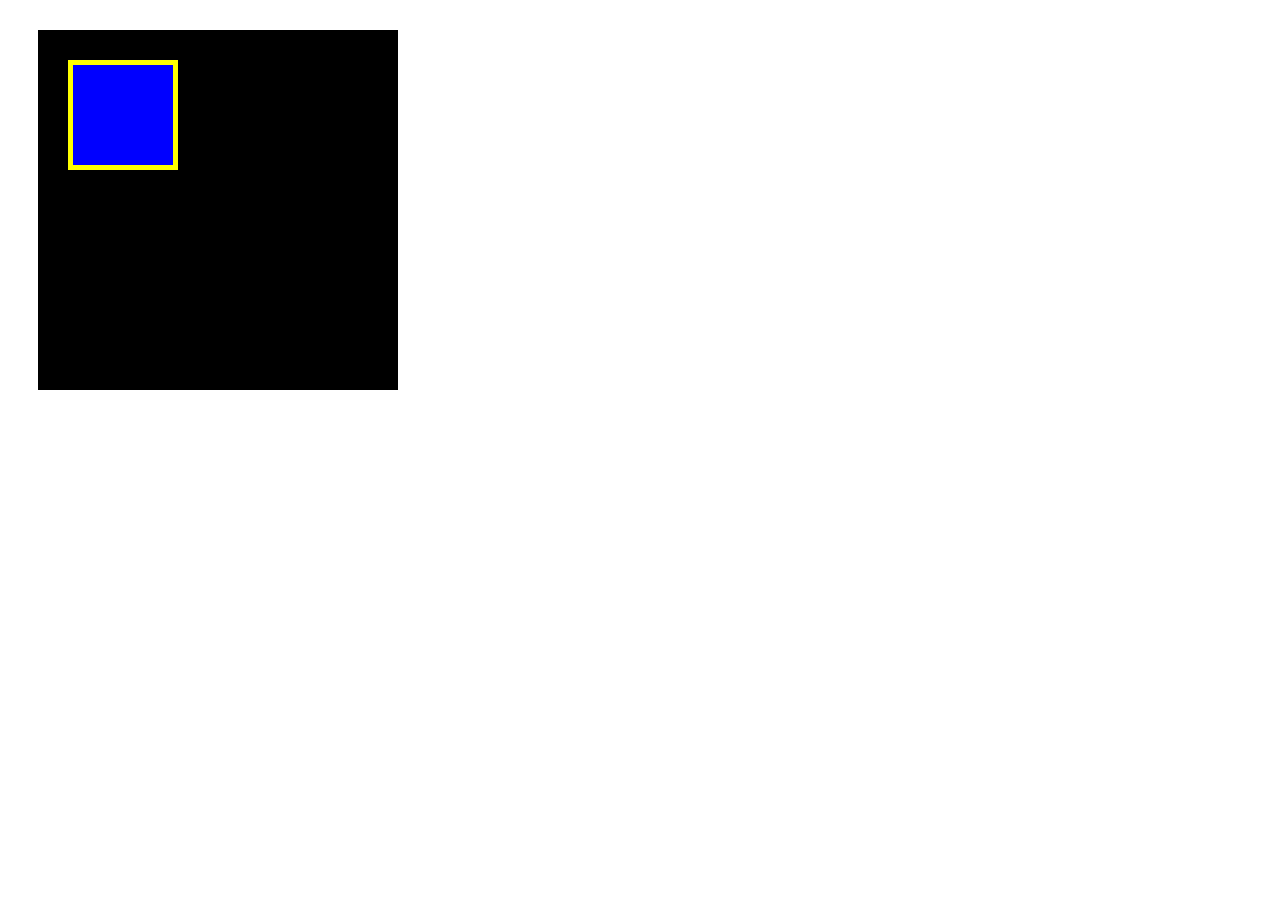
<file: box/box.html>
<!DOCTYPE html>
<html lang="ja">
  <head>
    <meta charset="UTF-8" />
    <link rel="stylesheet" href="box.css" />
    <title>BOX</title>
  </head>

  <body>
    <!-- box1用のdiv -->
    <div class="box1">
      <div class="box2"></div>
    </div>
  </body>
</html>
</file>
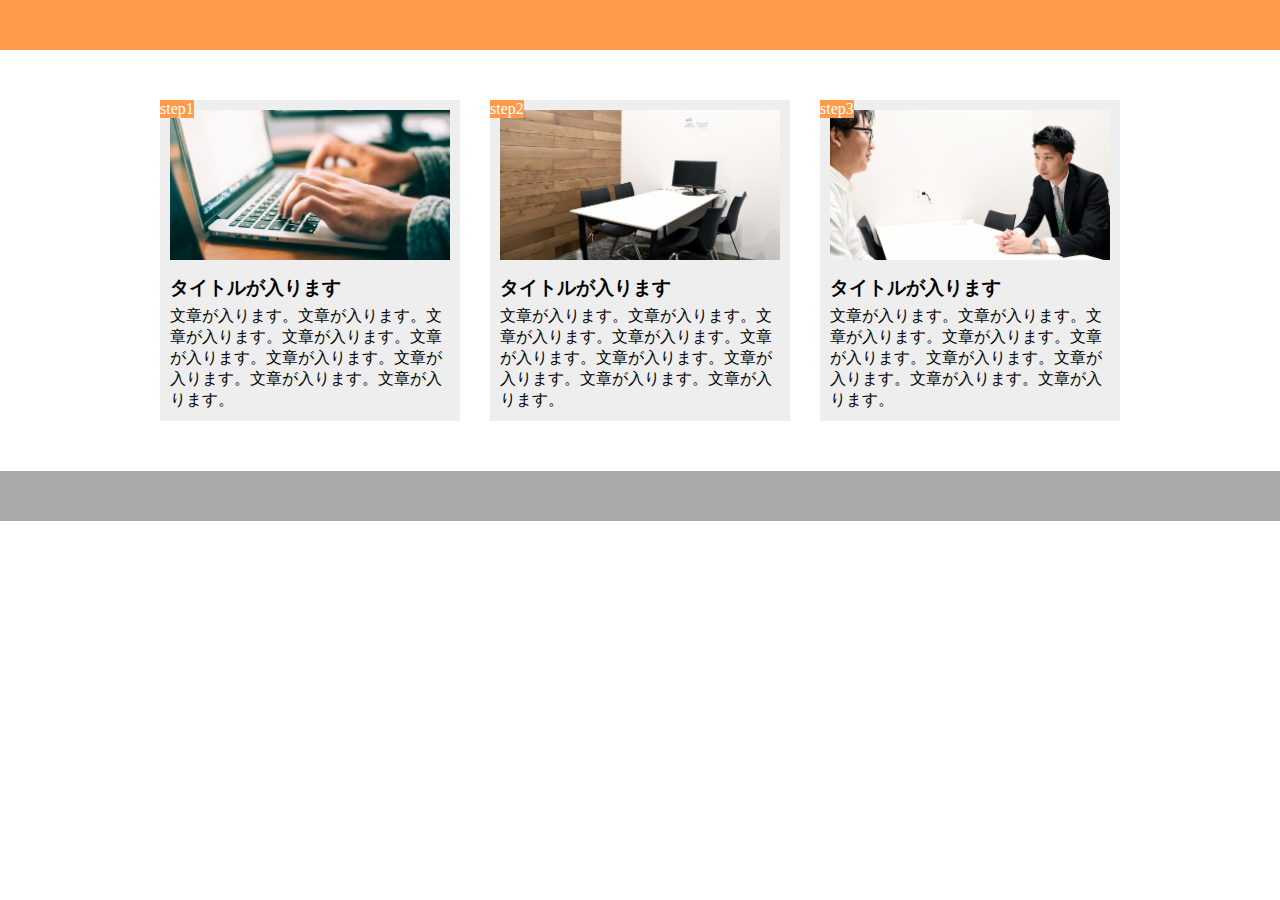
<file: exercises/chapter10_exercise.html>
<!DOCTYPE html>
<html lang="ja">
  <head>
    <meta charset="UTF-8">
    <meta name="viewport" content="width=device-width,initial-scale=1.0">
    <title>10章演習</title>
    <link rel="stylesheet" href="chapter10_exercise.css">
  </head>
  <body>
    <header></header>
    <main>
      <div class="step-box">
        <div class="step-img1"></div>
        <span class="step-num">step1</span>
        <h3 class="title">タイトルが入ります</h3>
        <p class="text">
          文章が入ります。文章が入ります。文章が入ります。文章が入ります。文章が入ります。文章が入ります。文章が入ります。文章が入ります。文章が入ります。
        </p>
      </div>

      <div class="step-box">
        <div class="step-img2"></div>
        <span class="step-num">step2</span>
        <h3 class="title">タイトルが入ります</h3>
        <p class="text">
          文章が入ります。文章が入ります。文章が入ります。文章が入ります。文章が入ります。文章が入ります。文章が入ります。文章が入ります。文章が入ります。
        </p>
      </div>

      <div class="step-box">
        <div class="step-img3"></div>
        <span class="step-num">step3</span>
        <h3 class="title">タイトルが入ります</h3>
        <p class="text">
          文章が入ります。文章が入ります。文章が入ります。文章が入ります。文章が入ります。文章が入ります。文章が入ります。文章が入ります。文章が入ります。
        </p>
      </div>
    </main>
    <footer></footer>
  </body>
</html>
</file>
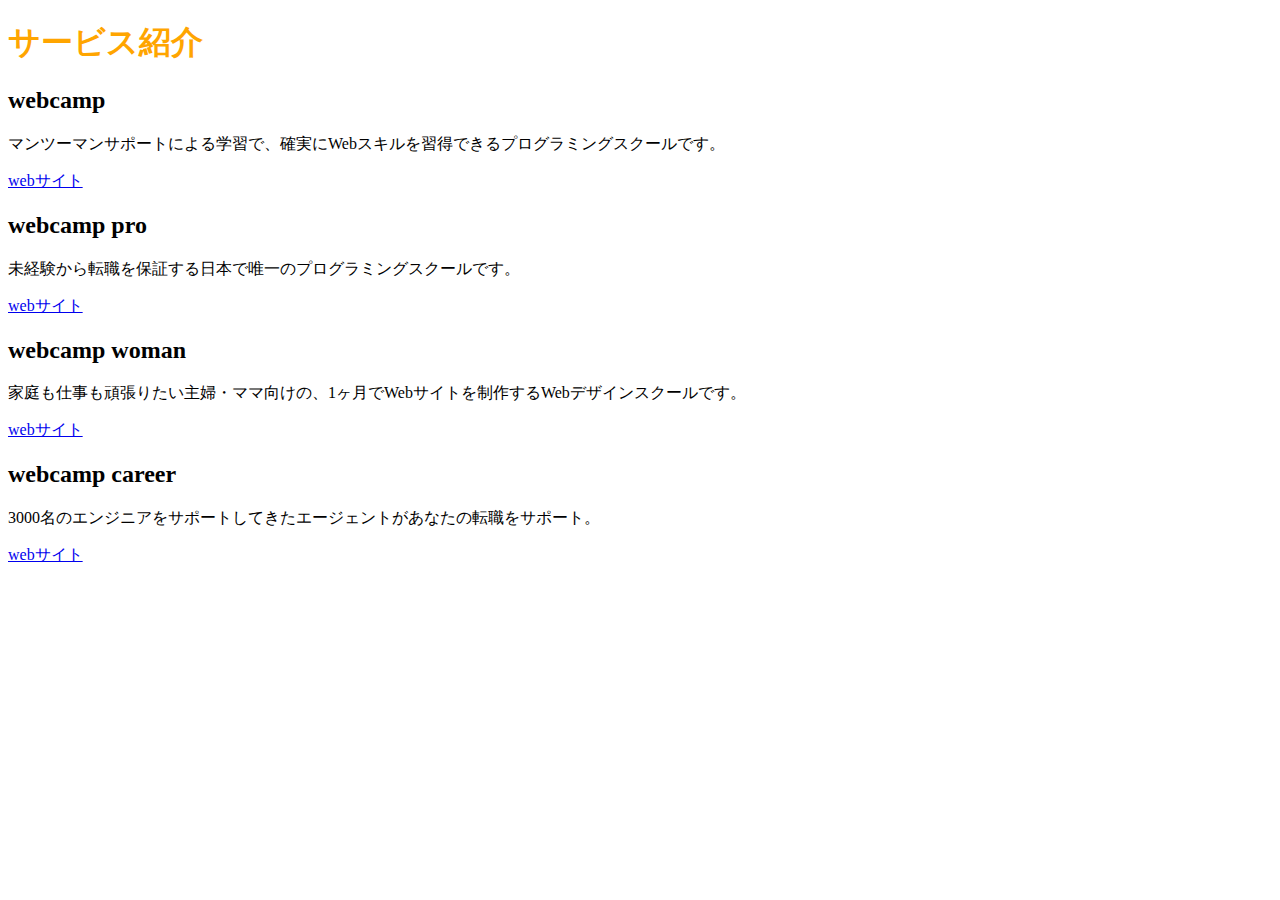
<file: exercises/chapter2_exercise.html>
<!DOCTYPE HTML>
<html lang="ja">
  <head>
    <meta charset="UTF-8" />
    <title>2章演習</title>
    <link rel="stylesheet" href="chapter2_exercise.css" />
  </head>

  <body>
    <h1>サービス紹介</h1>
    <h2>webcamp</h2>
    <p>マンツーマンサポートによる学習で、確実にWebスキルを習得できるプログラミングスクールです。</p>
    <a href="https://web-camp.io/">webサイト</a>
    <h2>webcamp pro</h2>
    <p>未経験から転職を保証する日本で唯一のプログラミングスクールです。</p>
    <a href="https://web-camp.io/">webサイト</a>
    <h2>webcamp woman</h2>
    <p>家庭も仕事も頑張りたい主婦・ママ向けの、1ヶ月でWebサイトを制作するWebデザインスクールです。</p>
    <a href="https://web-camp.io/">webサイト</a>
    <h2>webcamp career</h2>
    <p>3000名のエンジニアをサポートしてきたエージェントがあなたの転職をサポート。</p>
    <a href="https://web-camp.io/">webサイト</a>
  </body>
</html>
</file>
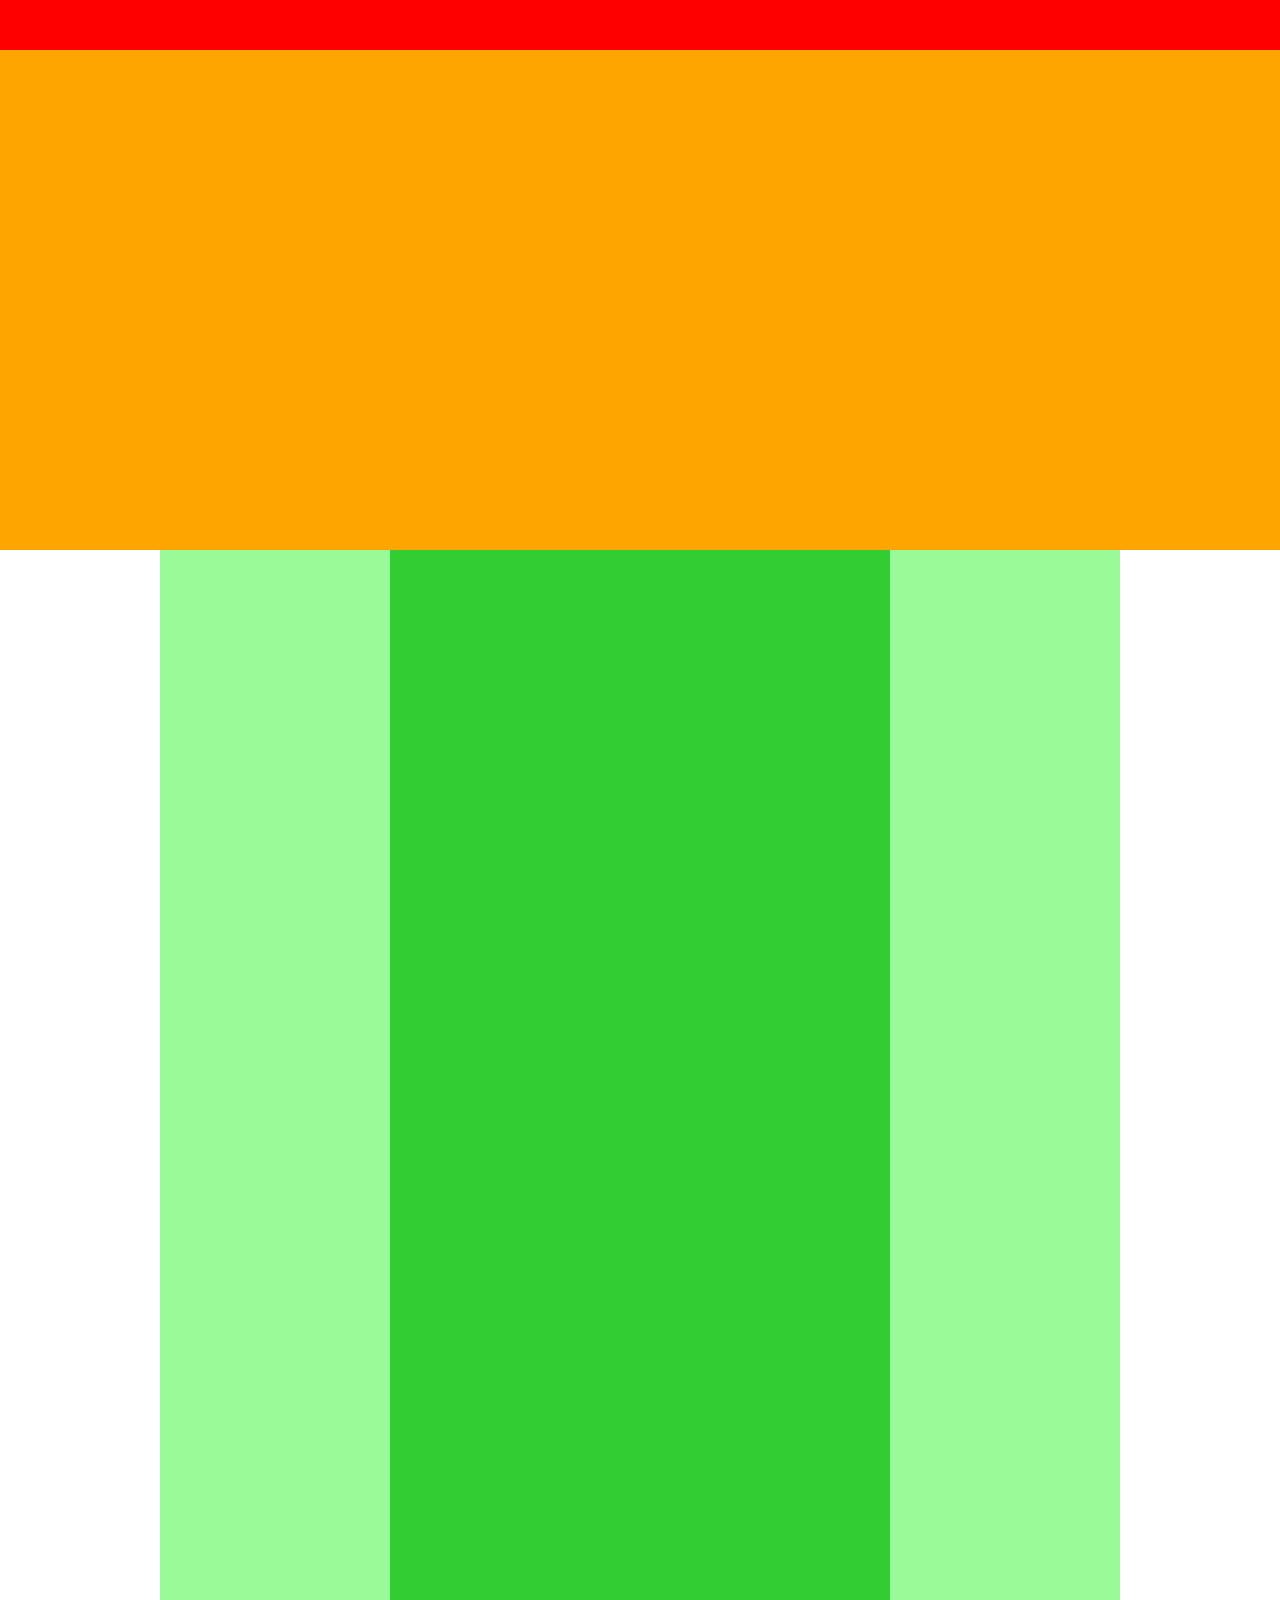
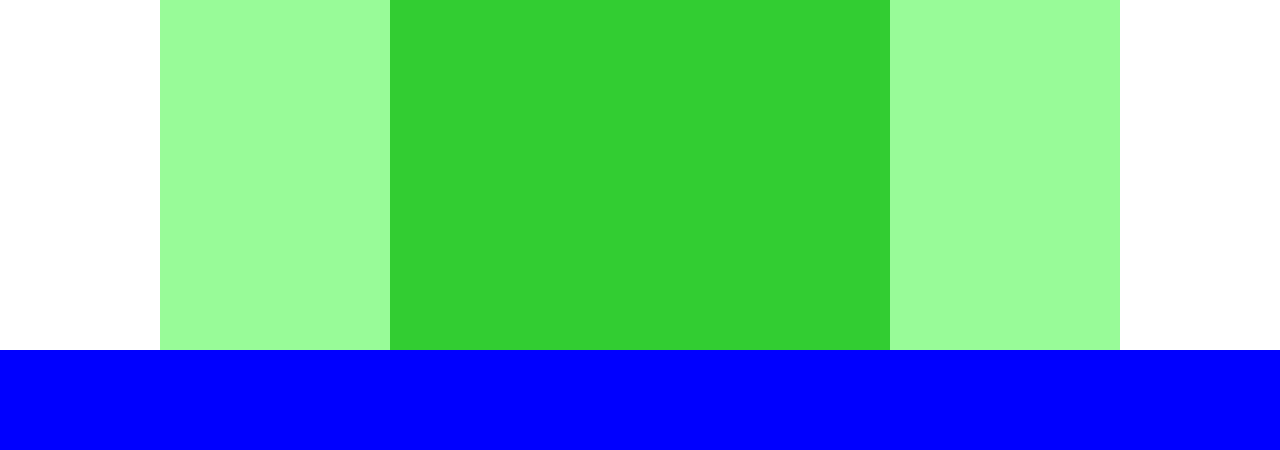
<file: exercises/chapter4_exercise.html>
<!DOCTYPE html>
<html lang="ja">
  <head>
    <meta charset="UTF-8" />
    <!-- CSSファイルの読み込み -->
    <link rel="stylesheet" href="chapter4_exercise.css" />
    <title>4章</title>
  </head>

  <body>
    <div class="header"></div>
    <div class="main-visual"></div>
    <div class="main">
      <div class="sidebar-left"></div>
      <div class="blog"></div>
      <div class="sidebar-right"></div>
    </div>
    <div class="footer"></div>
  </body>
</html>
</file>
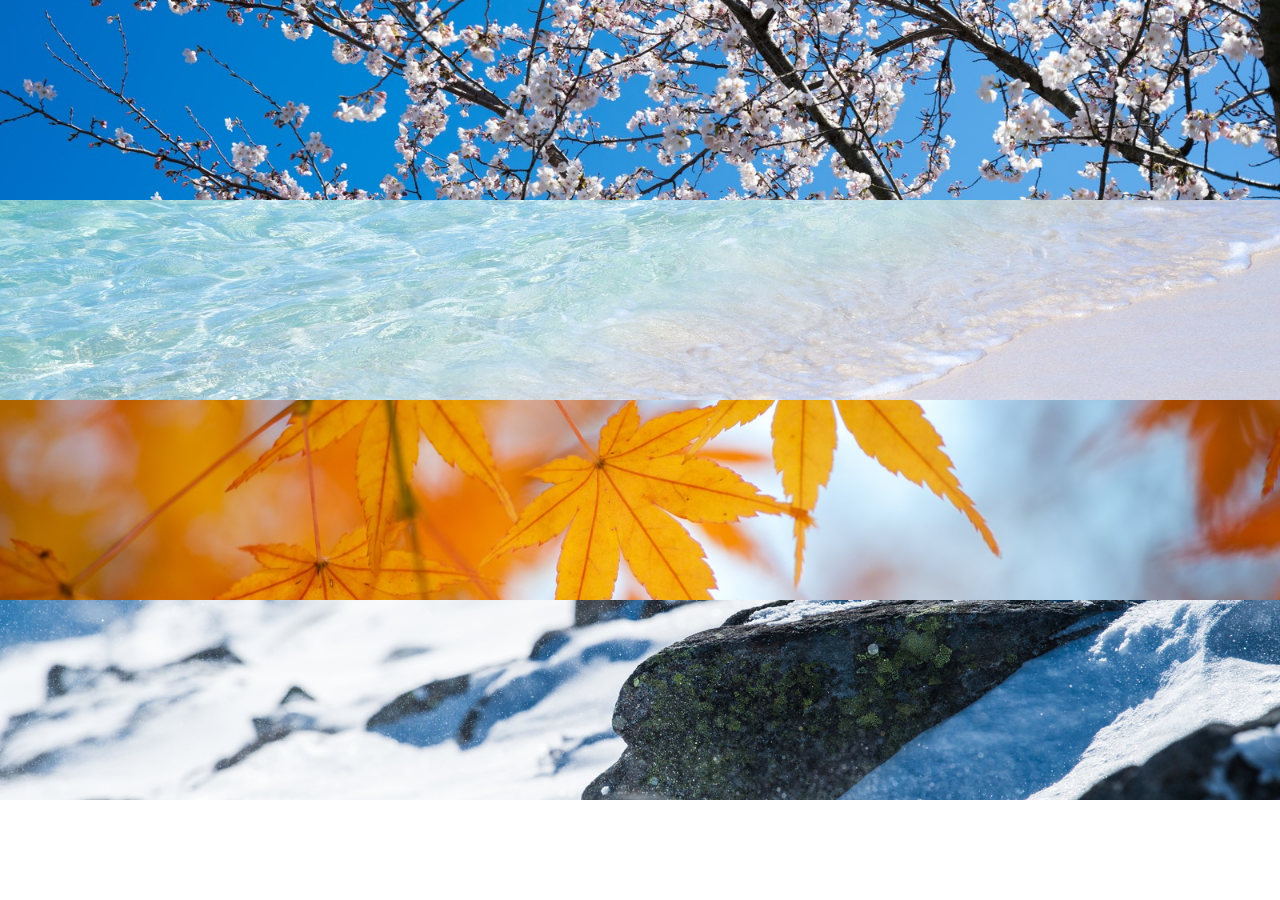
<file: exercises/chapter6_exercise.html>
<!DOCTYPE html>
<html lang="ja">
  <head>
    <meta charset="UTF-8">
    <title>6章演習</title>
    <link rel="stylesheet" href="chapter6_exercise.css">
  </head>
  <body>
    <div class="box1"></div>
    <div class="box2"></div>
    <div class="box3"></div>
    <div class="box4"></div>
  </body>
</html>
</file>
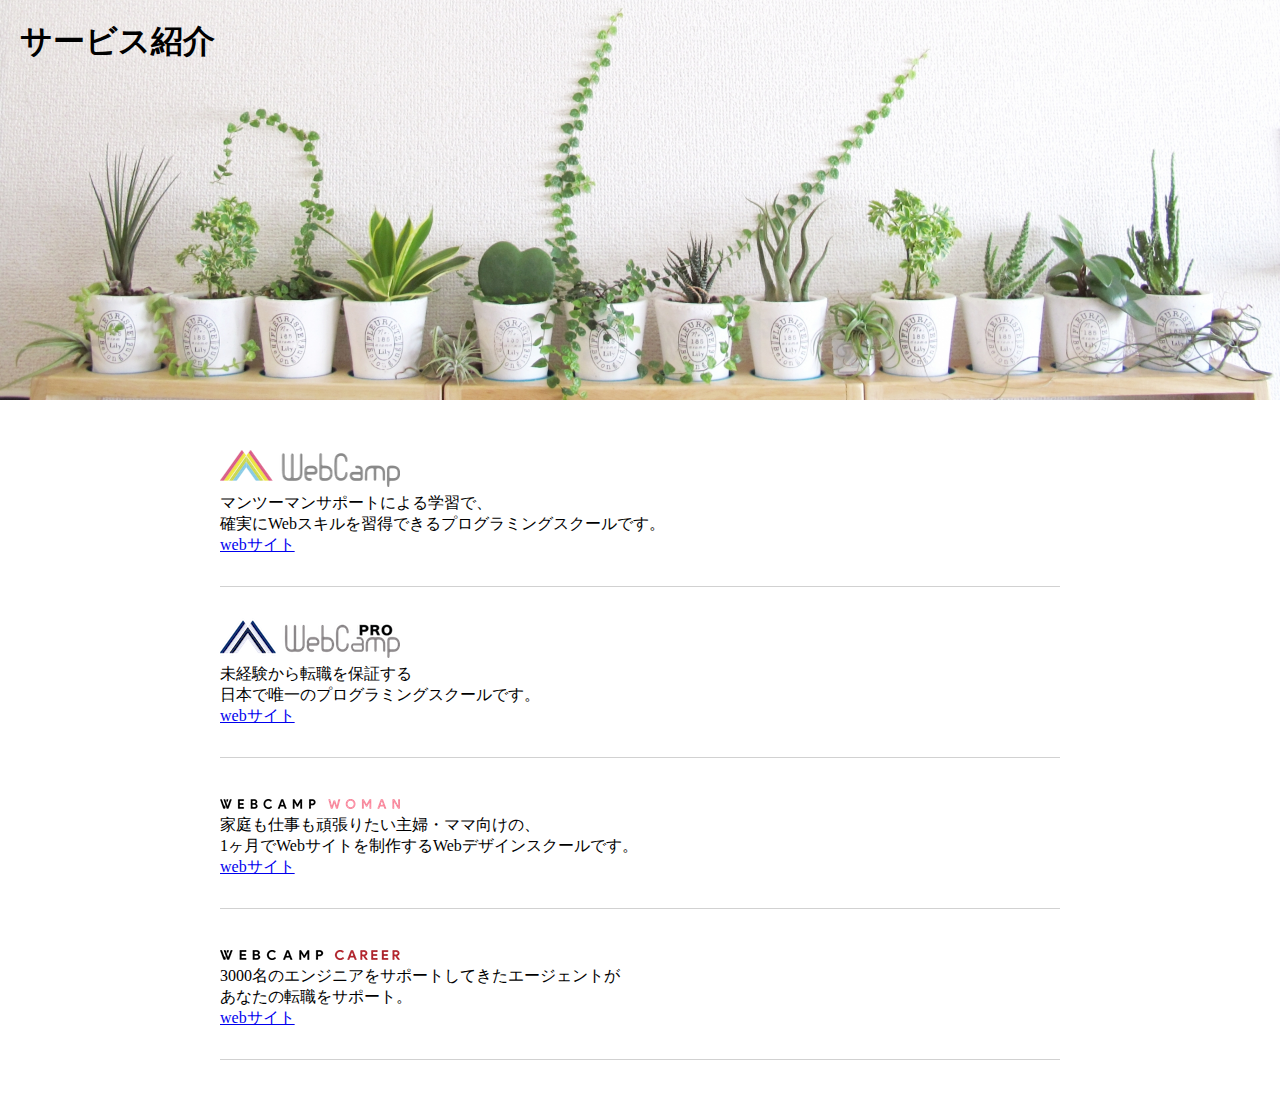
<file: exercises/chapter7_exercise.html>
<!DOCTYPE html>
<html lang="ja">
  <head>
    <meta charset="UTF-8">
    <title>7章演習</title>
    <link rel="stylesheet" href="chapter7_exercise.css">
  </head>
  <body>
    <section class="main-visual">
      <h1 class="headline">サービス紹介</h1>
    </section>
    <main>
      <section class="service1">
        <h2><img src="img/wc-logo.png" alt="ロゴ"></h2>
        <p>
          マンツーマンサポートによる学習で、<br>確実にWebスキルを習得できるプログラミングスクールです。
        </p>
        <a href="https://web-camp.io/">webサイト</a>
      </section>
  
      <section class="service2">
        <h2><img src="img/wcp-logo.png" alt="ロゴ"></h2>
        <p>
          未経験から転職を保証する<br>日本で唯一のプログラミングスクールです。
        </p>
        <a href="http://web-camp.io/pro/">webサイト</a>
      </section>
  
      <section class="service3">
        <h2><img src="img/wcw-logo.png" alt="ロゴ"></h2>
        <p>
          家庭も仕事も頑張りたい主婦・ママ向けの、<br>1ヶ月でWebサイトを制作するWebデザインスクールです。
        </p>
        <a href="http://web-camp.io/woman/">webサイト</a>
      </section>
  
      <section class="service4">
        <h2><img src="img/wcc-logo.png" alt="ロゴ"></h2>
        <p>
          3000名のエンジニアをサポートしてきたエージェントが<br>あなたの転職をサポート。
        </p>
        <a href="http://web-camp.io/career/">webサイト</a>
      </section>
    </main>
  </body>
</html>
</file>
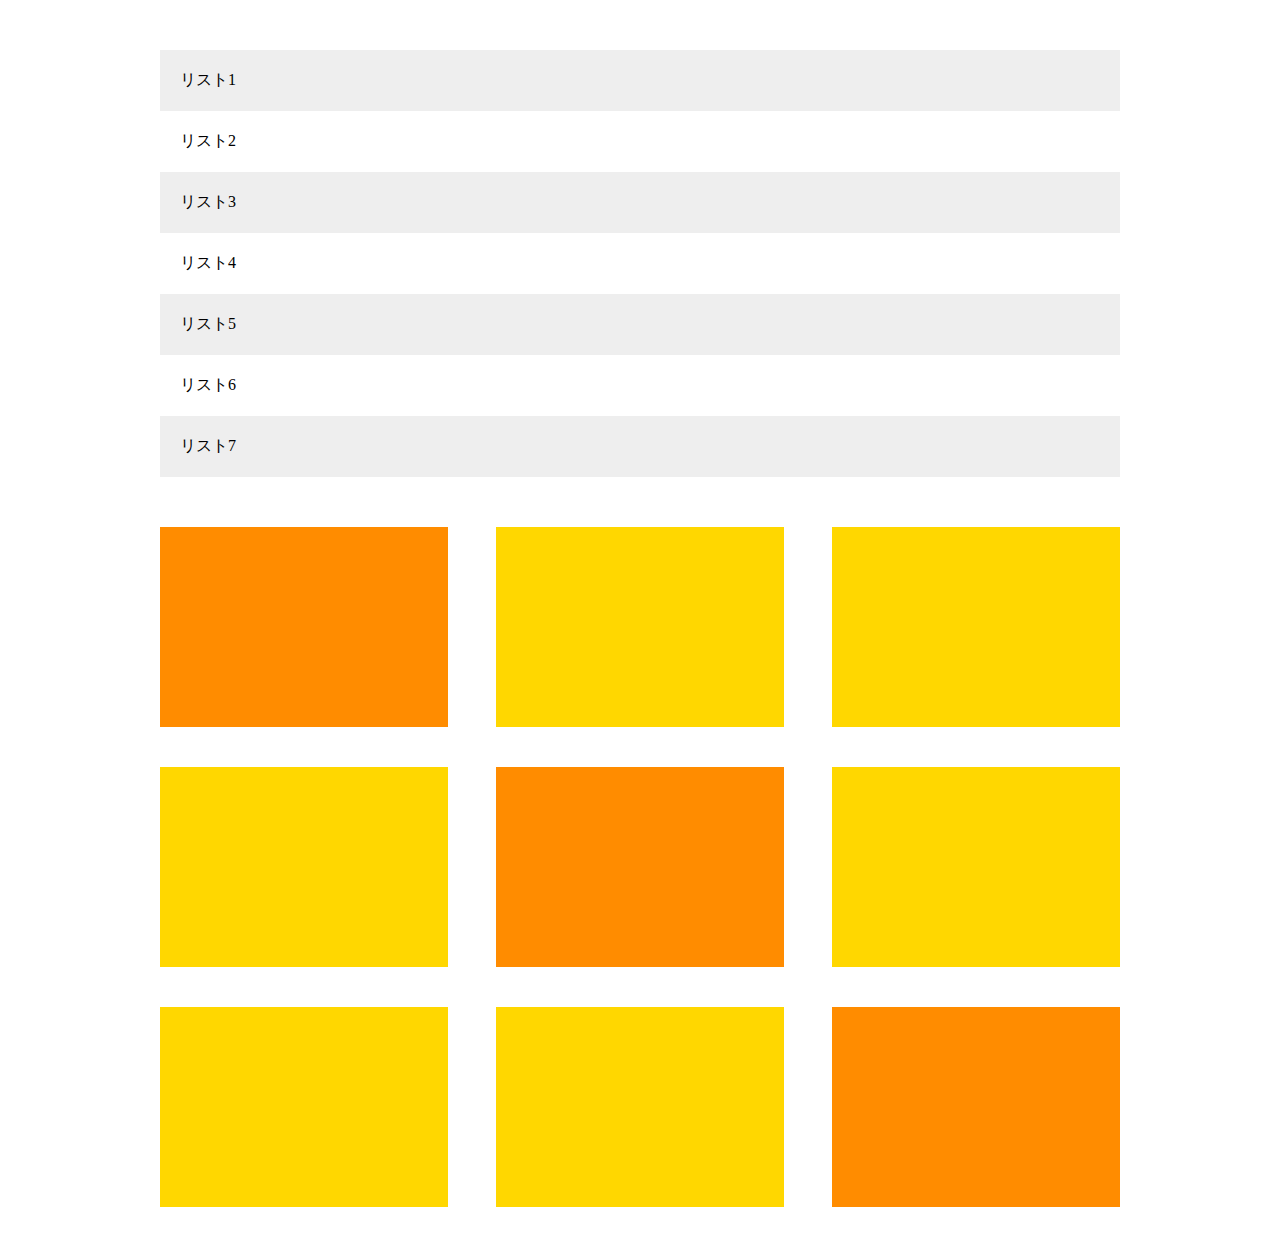
<file: exercises/chapter8_exercise.html>
<!DOCTYPE html>
<html lang="ja">
  <head>
    <meta charset="UTF-8">
    <title>8章演習</title>
    <link rel="stylesheet" href="chapter8_exercise.css">
  </head>
  <body>
    <main>
      <ul class="item-list">
        <li class="item">リスト1</li>
        <li class="item">リスト2</li>
        <li class="item">リスト3</li>
        <li class="item">リスト4</li>
        <li class="item">リスト5</li>
        <li class="item">リスト6</li>
        <li class="item">リスト7</li>
      </ul>

      <div class="box-list">
        <div class="box"></div>
        <div class="box"></div>
        <div class="box"></div>
        <div class="box"></div>
        <div class="box"></div>
        <div class="box"></div>
        <div class="box"></div>
        <div class="box"></div>
        <div class="box"></div>
      </div>
    </main>
  </body>
</html>
</file>
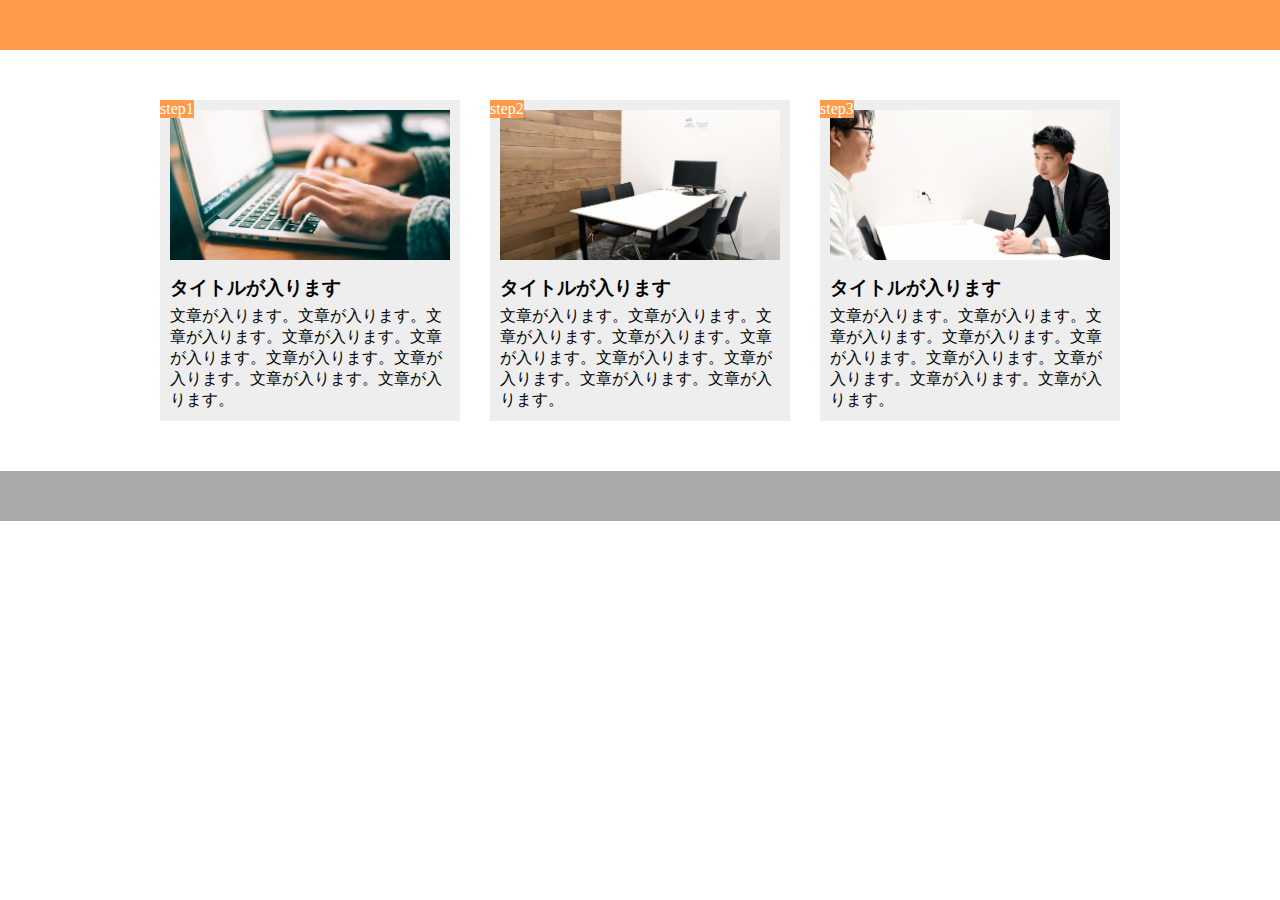
<file: exercises/chapter9_exercise.html>
<html lang="ja">
  <head>
    <meta charset="UTF-8">
    <title>9章演習</title>
    <link rel="stylesheet" href="chapter9_exercise.css">
  </head>
  <body>
    <header></header>
    <main>
      <div class="step-box">
        <div class="step-img1"></div>
        <span class="step-num">step1</span>
        <h3 class="title">タイトルが入ります</h3>
        <p class="text">
          文章が入ります。文章が入ります。文章が入ります。文章が入ります。文章が入ります。文章が入ります。文章が入ります。文章が入ります。文章が入ります。
        </p>
      </div>

      <div class="step-box">
        <div class="step-img2"></div>
        <span class="step-num">step2</span>
        <h3 class="title">タイトルが入ります</h3>
        <p class="text">
          文章が入ります。文章が入ります。文章が入ります。文章が入ります。文章が入ります。文章が入ります。文章が入ります。文章が入ります。文章が入ります。
        </p>
      </div>

      <div class="step-box">
        <div class="step-img3"></div>
        <span class="step-num">step3</span>
        <h3 class="title">タイトルが入ります</h3>
        <p class="text">
          文章が入ります。文章が入ります。文章が入ります。文章が入ります。文章が入ります。文章が入ります。文章が入ります。文章が入ります。文章が入ります。
        </p>
      </div>
    </main>
    <footer></footer>
  </body>
</html>
</file>
<file: box/box.css>
.box1 {
  width: 300px;
  height: 300px;
  background-color: #000;
  margin: 30px;
  padding: 30px;
}

.box2 {
  width: 100px;
  height: 100px;
  background-color: blue;
  border: 5px solid yellow;
}
</file>
<file: exercises/chapter10_exercise.css>
* {
  box-sizing: border-box;
  margin: 0;
  padding: 0;
}

header {
  height: 50px;
  background-color: #ff9a4b;
}

main {
  width: 960px;
  margin: 50px auto;
  display: flex;
}

.step-box {
  width: 300px;
  margin-right: 30px;
  padding: 10px;
  position: relative;
  background-color: #eee;
}

.step-box:last-child {
  margin-right: 0;
}

.step-img1 {
  height: 150px;
  background-image: url(img/flow01.png);
  background-position: bottom;
  background-size: cover;
}

.step-img2 {
  height: 150px;
  background-image: url(img/flow02.png);
  background-position: bottom;
  background-size: cover;
}

.step-img3 {
  height: 150px;
  background-image: url(img/flow03.png);
  background-position: bottom;
  background-size: cover;
}

.step-num {
  position: absolute;
  top: 0;
  left: 0;
  background-color: #ff9a4b;
  color: #fff;
}

.title {
  margin: 15px 0 5px;
}

footer {
  height: 50px;
  background-color: #aaa;
}

@media screen and (max-width: 768px) {
  header {
    width: 100%;
  }
  
  main {
    width: 100%;
    margin: 50px auto;
    display: block;
  }
  
  .step-box {
    width: 90%;
    margin: 0 auto;
    margin-bottom: 20px;
    padding: 10px;
    position: relative;
    background-color: #eee;
  }
  
  .step-box:last-child {
    width: 90%;
    margin: 0 auto;
    margin-bottom: 0;
    padding: 10px;
    position: relative;
    background-color: #eee;
  }
}
</file>
<file: exercises/chapter2_exercise.css>
h1 {
  color: orange;
}
</file>
<file: exercises/chapter4_exercise.css>
* {
  margin: 0;
  padding: 0;
  box-sizing: border-box;
}

.header {
  width: 100%;
  height: 50px;
  background-color: red;
}

.main-visual {
  width: 100%;
  height: 500px;
  background-color: orange;
}

.main {
  width: 960px;
  height: 1400px;
  display: flex;
  justify-content: center;
  margin: 0 auto;
}

.sidebar-left {
  width: 230px;
  height: 1400px;
  background-color: palegreen;
}

.blog {
  width: 500px;
  height: 1400px;
  background-color: limegreen;
}

.sidebar-right {
  width: 230px;
  height: 1400px;
  background-color: palegreen;
}

.sidebar {
  width: 240px;
  height: 1400px;
  background-color: palegreen;
}

.footer {
  width: 100%;
  height: 100px;
  background-color: blue;
}
</file>
<file: exercises/chapter6_exercise.css>
* {
  margin: 0;
  padding: 0;
  box-sizing: border-box;
}

.box1 {
  height: 200px;
  background-image: url(img/box1.jpg);
  background-size: cover;
  background-position: center;
}

.box2 {
  height: 200px;
  background-image: url(img/box2.jpg);
  background-size: cover;
  background-position: center;
}

.box3 {
  height: 200px;
  background-image: url(img/box3.jpg);
  background-size: cover;
  background-position: center;
}

.box4 {
  height: 200px;
  background-image: url(img/box4.jpg);
  background-size: cover;
  background-position: center;
}
</file>
<file: exercises/chapter7_exercise.css>
* {
  margin: 0;
  padding: 0;
  box-sizing: border-box;
}

.main-visual {
  height: 400px;
  width: 100%;
  background-image: url(img/mv.jpg);
  background-size: cover;
  background-position: bottom;
}

.headline {
  padding: 20px;
}

main {
  width: 840px;
  margin: 50px auto;
}

.service1 {
  margin-bottom: 30px;
  border-bottom: 1px solid #d1d1d1;
  padding-bottom: 30px;
}

.service2 {
  margin-bottom: 30px;
  border-bottom: 1px solid #d1d1d1;
  padding-bottom: 30px;
}

.service3 {
  margin-bottom: 30px;
  border-bottom: 1px solid #d1d1d1;
  padding-bottom: 30px;
}

.service4 {
  border-bottom: 1px solid #d1d1d1;
  padding-bottom: 30px;
}
</file>
<file: exercises/chapter8_exercise.css>
* {
  margin: 0;
  padding: 0;
  box-sizing: border-box;
}

main {
  width: 960px;
  margin: 50px auto;
}

.item-list {
  margin-bottom: 50px;
}

.item {
  padding: 20px;
  list-style: none;
}

.item:nth-child(odd) {
  background-color: #eee;
}

.box-list {
  display: flex;
  flex-wrap: wrap;
}

.box {
  background-color: #ffd700;
  width: 30%;
  height: 200px;
  margin-right: 5%;
  margin-bottom: 40px;
}

.box:first-child,
.box:nth-child(5),
.box:last-child {
  background-color: #ff8c00;
}

.box:nth-child(3n) {
  margin-right: 0;
}

.box:nth-last-child(-n + 3) {
  margin-bottom: 0;
}
</file>
<file: exercises/chapter9_exercise.css>
* {
  box-sizing: border-box;
  margin: 0;
  padding: 0;
}

header {
  height: 50px;
  background-color: #ff9a4b;
}

main {
  width: 960px;
  margin: 50px auto;
  display: flex;
}

.step-box {
  width: 300px;
  margin-right: 30px;
  padding: 10px;
  position: relative;
  background-color: #eee;
}

.step-box:last-child {
  margin-right: 0;
}

.step-img1 {
  height: 150px;
  background-image: url(img/flow01.png);
  background-position: bottom;
  background-size: cover;
}

.step-img2 {
  height: 150px;
  background-image: url(img/flow02.png);
  background-position: bottom;
  background-size: cover;
}

.step-img3 {
  height: 150px;
  background-image: url(img/flow03.png);
  background-position: bottom;
  background-size: cover;
}

.step-num {
  position: absolute;
  top: 0;
  left: 0;
  background-color: #ff9a4b;
  color: #fff;
}

.title {
  margin: 15px 0 5px;
}

footer {
  height: 50px;
  background-color: #aaa;
}
</file>
